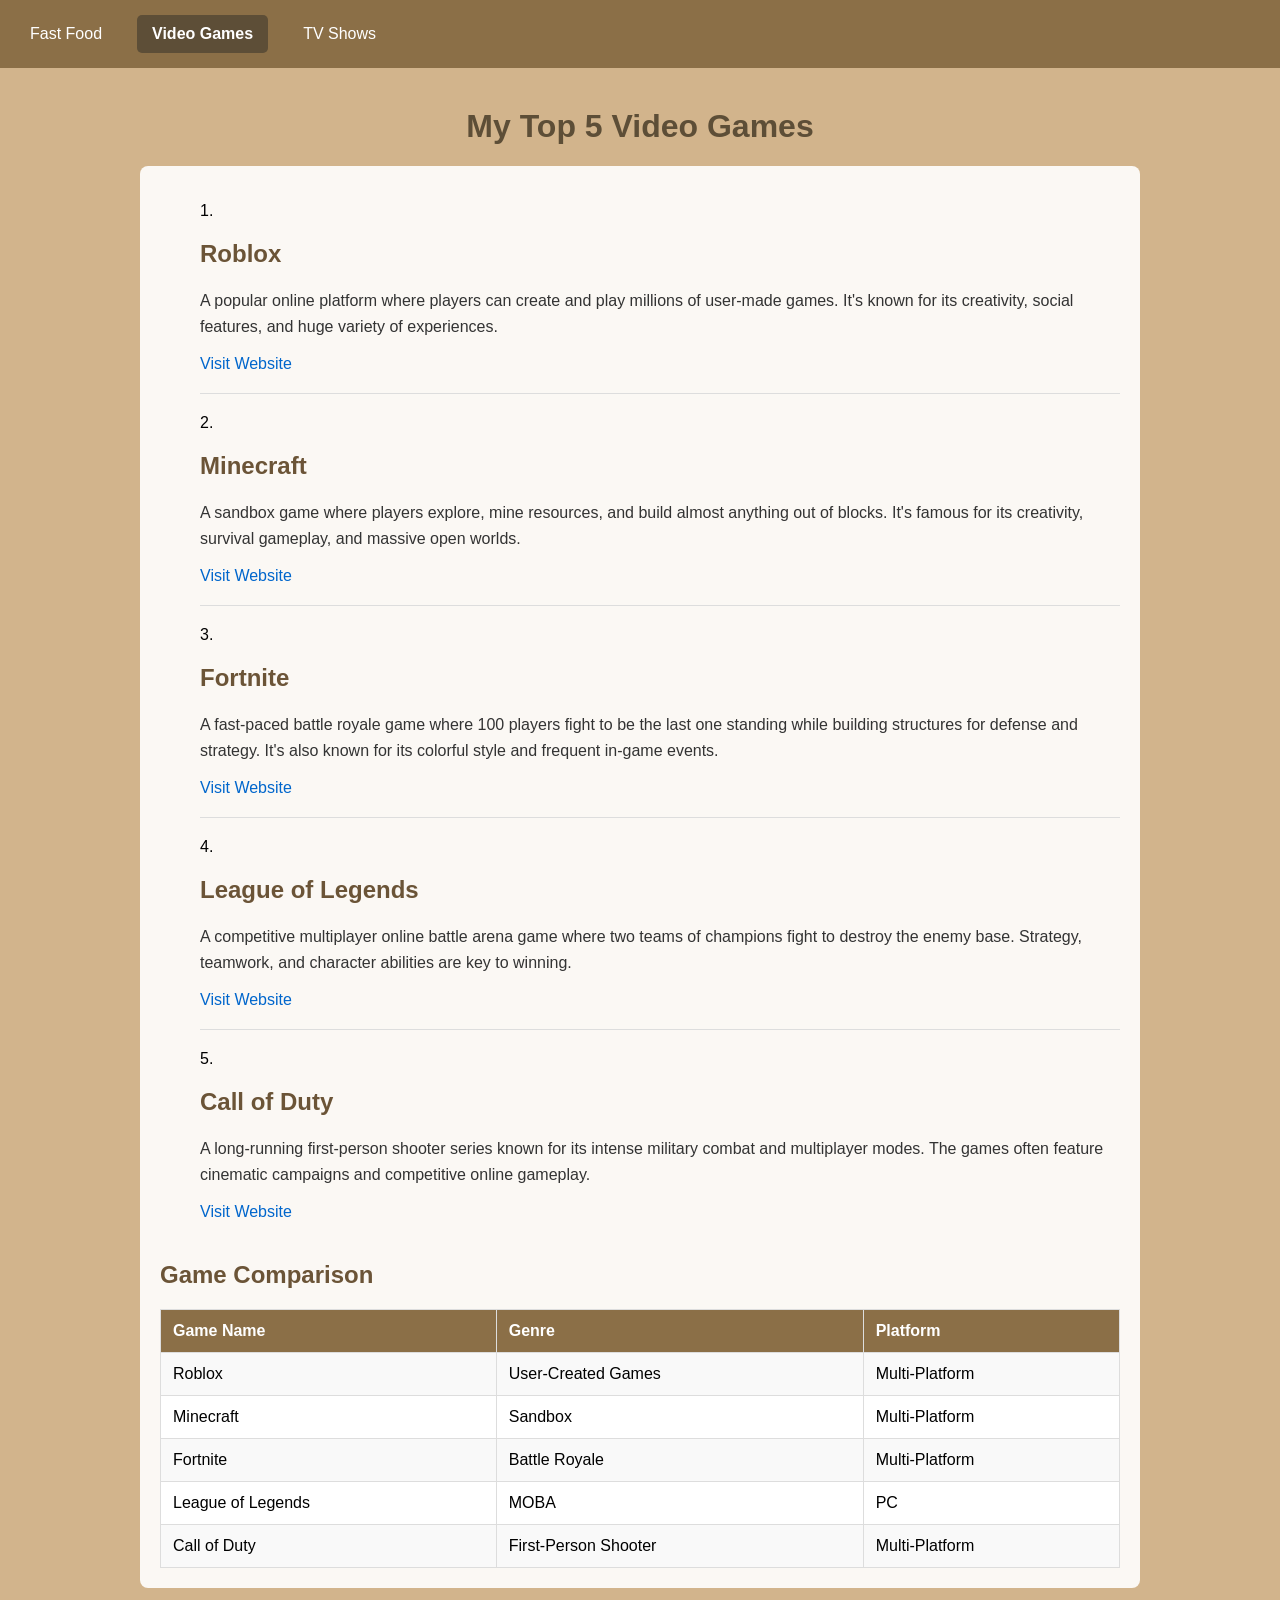
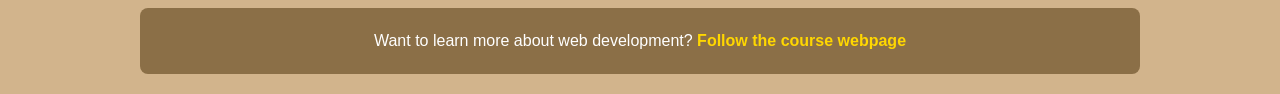
<file: games.html>
<!DOCTYPE html>
<html lang="en">
<head>
    <meta charset="UTF-8">
    <title>Top 5 Video Games</title>
    <meta name="description" content="My top 5 rankings of video games including Roblox, Minecraft, Fortnite, League of Legends, and Call of Duty.">
    <link rel="stylesheet" href="style.css">
</head>
<body>
    <nav class="navbar">
        <a href="index.html">Fast Food</a>
        <a href="games.html" class="active">Video Games</a>
        <a href="tvshows.html">TV Shows</a>
    </nav>

    <div class="container">
        <h1>My Top 5 Video Games</h1>
        
        <div class="content">
            <ol>
                <li>
                    <h2>Roblox</h2>
                    <p>A popular online platform where players can create and play millions of user-made games. It's known for its creativity, social features, and huge variety of experiences.</p>
                    <a href="https://www.roblox.com/">Visit Website</a>
                </li>
                
                <li>
                    <h2>Minecraft</h2>
                    <p>A sandbox game where players explore, mine resources, and build almost anything out of blocks. It's famous for its creativity, survival gameplay, and massive open worlds.</p>
                    <a href="https://www.minecraft.net/">Visit Website</a>
                </li>
                
                <li>
                    <h2>Fortnite</h2>
                    <p>A fast-paced battle royale game where 100 players fight to be the last one standing while building structures for defense and strategy. It's also known for its colorful style and frequent in-game events.</p>
                    <a href="https://www.fortnite.com/">Visit Website</a>
                </li>
                
                <li>
                    <h2>League of Legends</h2>
                    <p>A competitive multiplayer online battle arena game where two teams of champions fight to destroy the enemy base. Strategy, teamwork, and character abilities are key to winning.</p>
                    <a href="https://www.leagueoflegends.com/">Visit Website</a>
                </li>
                
                <li>
                    <h2>Call of Duty</h2>
                    <p>A long-running first-person shooter series known for its intense military combat and multiplayer modes. The games often feature cinematic campaigns and competitive online gameplay.</p>
                    <a href="https://www.callofduty.com/">Visit Website</a>
                </li>
            </ol>

            <h2>Game Comparison</h2>
            <table>
                <tr>
                    <th>Game Name</th>
                    <th>Genre</th>
                    <th>Platform</th>
                </tr>
                <tr>
                    <td>Roblox</td>
                    <td>User-Created Games</td>
                    <td>Multi-Platform</td>
                </tr>
                <tr>
                    <td>Minecraft</td>
                    <td>Sandbox</td>
                    <td>Multi-Platform</td>
                </tr>
                <tr>
                    <td>Fortnite</td>
                    <td>Battle Royale</td>
                    <td>Multi-Platform</td>
                </tr>
                <tr>
                    <td>League of Legends</td>
                    <td>MOBA</td>
                    <td>PC</td>
                </tr>
                <tr>
                    <td>Call of Duty</td>
                    <td>First-Person Shooter</td>
                    <td>Multi-Platform</td>
                </tr>
            </table>
        </div>

        <div class="footer">
            <p>Want to learn more about web development? <a href="https://github.com/teacher-aj/HeschelCS" class="course-link">Follow the course webpage</a></p>
        </div>
    </div>
</body>
</html>
</file>
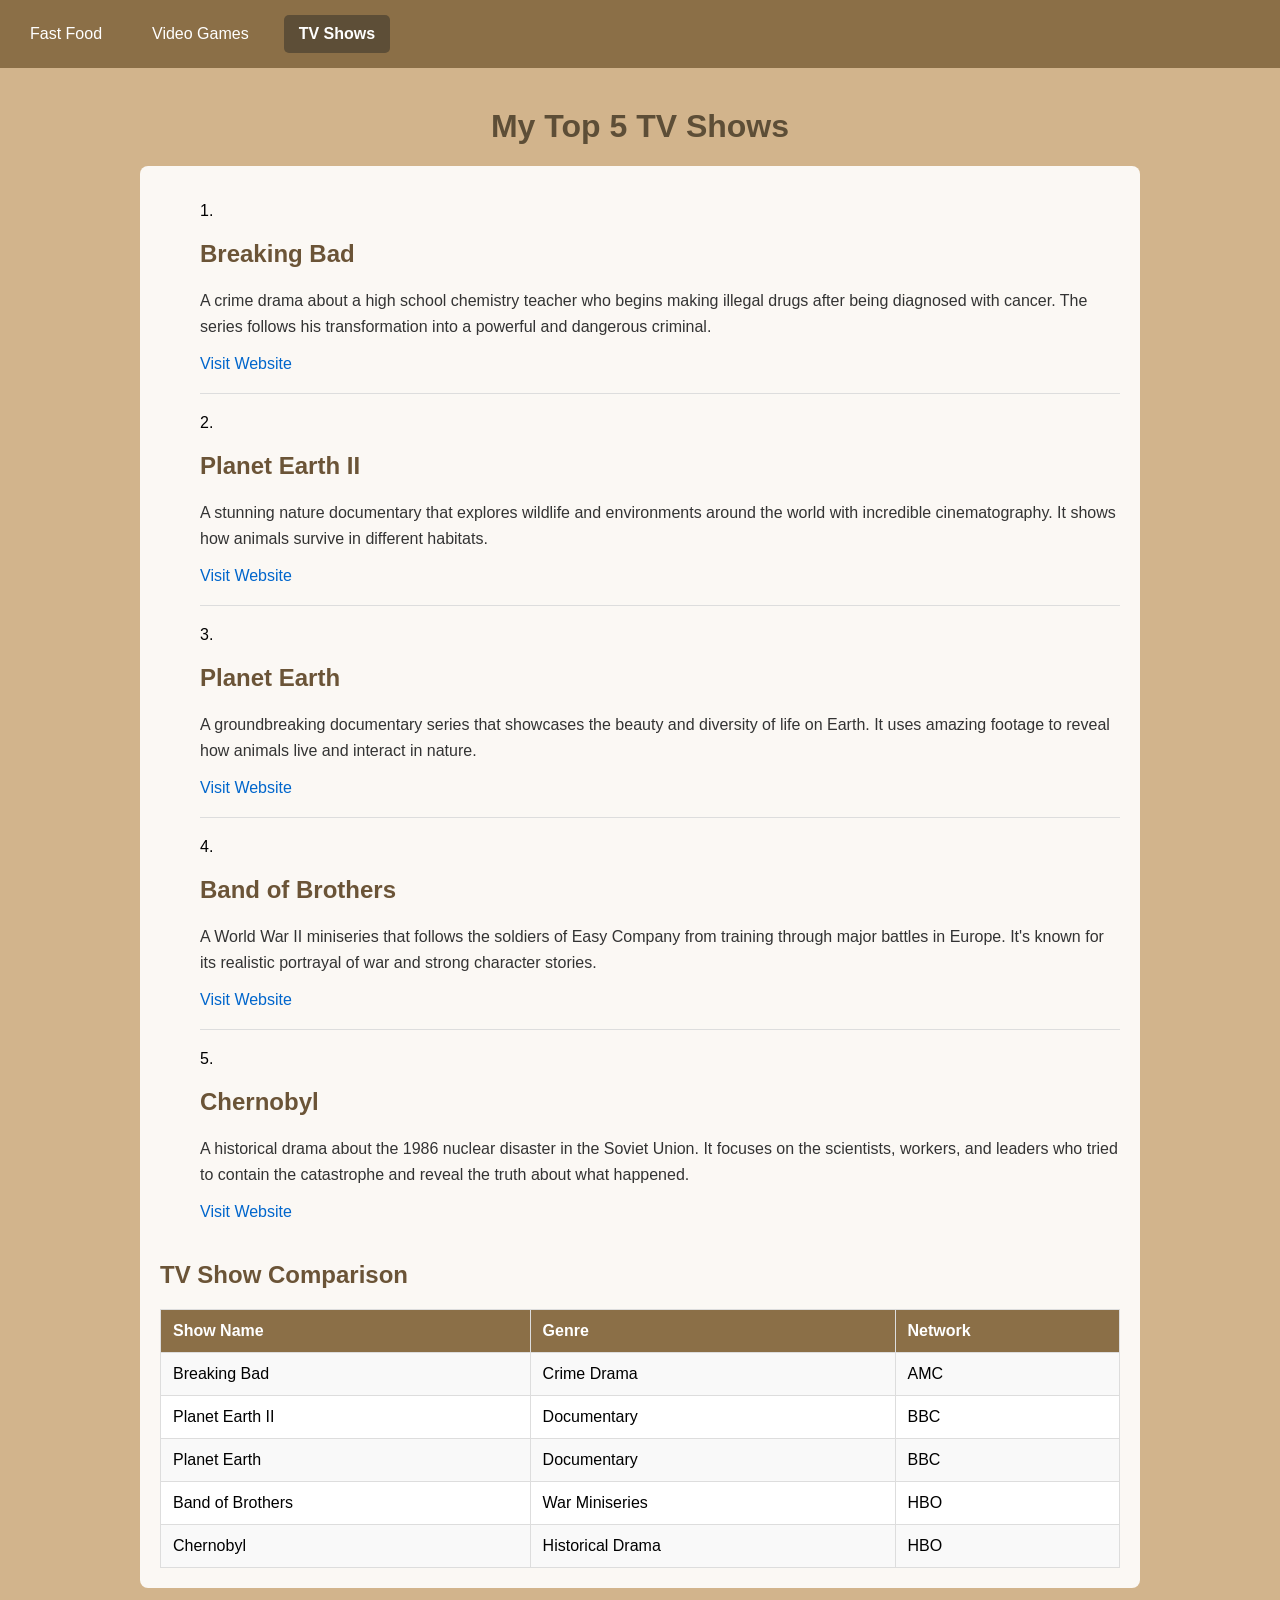
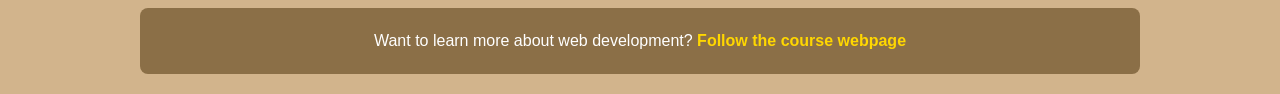
<file: tvshows.html>
<!DOCTYPE html>
<html lang="en">
<head>
    <meta charset="UTF-8">
    <title>Top 5 TV Shows</title>
    <meta name="description" content="My top 5 rankings of TV shows including Breaking Bad, Planet Earth II, Planet Earth, Band of Brothers, and Chernobyl.">
    <link rel="stylesheet" href="style.css">
</head>
<body>
    <nav class="navbar">
        <a href="index.html">Fast Food</a>
        <a href="games.html">Video Games</a>
        <a href="tvshows.html" class="active">TV Shows</a>
    </nav>

    <div class="container">
        <h1>My Top 5 TV Shows</h1>
        
        <div class="content">
            <ol>
                <li>
                    <h2>Breaking Bad</h2>
                    <p>A crime drama about a high school chemistry teacher who begins making illegal drugs after being diagnosed with cancer. The series follows his transformation into a powerful and dangerous criminal.</p>
                    <a href="https://www.amc.com/shows/breaking-bad">Visit Website</a>
                </li>
                
                <li>
                    <h2>Planet Earth II</h2>
                    <p>A stunning nature documentary that explores wildlife and environments around the world with incredible cinematography. It shows how animals survive in different habitats.</p>
                    <a href="https://www.bbc.com/programmes/p02544tc">Visit Website</a>
                </li>
                
                <li>
                    <h2>Planet Earth</h2>
                    <p>A groundbreaking documentary series that showcases the beauty and diversity of life on Earth. It uses amazing footage to reveal how animals live and interact in nature.</p>
                    <a href="https://www.bbc.com/programmes/b006mywy">Visit Website</a>
                </li>
                
                <li>
                    <h2>Band of Brothers</h2>
                    <p>A World War II miniseries that follows the soldiers of Easy Company from training through major battles in Europe. It's known for its realistic portrayal of war and strong character stories.</p>
                    <a href="https://www.hbo.com/band-of-brothers">Visit Website</a>
                </li>
                
                <li>
                    <h2>Chernobyl</h2>
                    <p>A historical drama about the 1986 nuclear disaster in the Soviet Union. It focuses on the scientists, workers, and leaders who tried to contain the catastrophe and reveal the truth about what happened.</p>
                    <a href="https://www.hbo.com/chernobyl">Visit Website</a>
                </li>
            </ol>

            <h2>TV Show Comparison</h2>
            <table>
                <tr>
                    <th>Show Name</th>
                    <th>Genre</th>
                    <th>Network</th>
                </tr>
                <tr>
                    <td>Breaking Bad</td>
                    <td>Crime Drama</td>
                    <td>AMC</td>
                </tr>
                <tr>
                    <td>Planet Earth II</td>
                    <td>Documentary</td>
                    <td>BBC</td>
                </tr>
                <tr>
                    <td>Planet Earth</td>
                    <td>Documentary</td>
                    <td>BBC</td>
                </tr>
                <tr>
                    <td>Band of Brothers</td>
                    <td>War Miniseries</td>
                    <td>HBO</td>
                </tr>
                <tr>
                    <td>Chernobyl</td>
                    <td>Historical Drama</td>
                    <td>HBO</td>
                </tr>
            </table>
        </div>

        <div class="footer">
            <p>Want to learn more about web development? <a href="https://github.com/teacher-aj/HeschelCS" class="course-link">Follow the course webpage</a></p>
        </div>
    </div>
</body>
</html>
</file>
<file: style.css>
body {
    background-color: #D2B48C;
    font-family: Arial, sans-serif;
    margin: 0;
    padding: 0;
}

.navbar {
    background-color: #8B6F47;
    padding: 15px;
    display: flex;
    gap: 20px;
    margin-bottom: 20px;
}

.navbar a {
    color: white;
    text-decoration: none;
    padding: 10px 15px;
    border-radius: 5px;
    transition: background-color 0.3s;
}

.navbar a:hover {
    background-color: #6B5437;
}

.navbar a.active {
    background-color: #5D4E37;
    font-weight: bold;
}

.container {
    max-width: 1000px;
    margin: 0 auto;
    padding: 20px;
}

.content {
    background-color: rgba(255, 255, 255, 0.9);
    padding: 20px;
    border-radius: 8px;
    margin-bottom: 20px;
}

h1 {
    color: #5D4E37;
    text-align: center;
    margin-top: 0;
}

h2 {
    color: #6B5437;
}

p {
    color: #333;
    line-height: 1.6;
}

a {
    color: #0066cc;
    text-decoration: none;
}

a:hover {
    color: #ff6600;
    text-decoration: underline;
}

.course-link {
    color: #8B6F47;
    font-weight: bold;
}

.course-link:hover {
    color: #5D4E37;
    text-decoration: underline;
}

table {
    background-color: white;
    border-collapse: collapse;
    margin-top: 20px;
    width: 100%;
    border: 1px solid #ddd;
}

th, td {
    padding: 12px;
    text-align: left;
    border: 1px solid #ddd;
}

th {
    background-color: #8B6F47;
    color: white;
    font-weight: bold;
}

tr:nth-child(even) {
    background-color: #f9f9f9;
}

img {
    max-width: 300px;
    height: auto;
    margin: 10px 0;
    border-radius: 5px;
}

ol {
    list-style-position: inside;
}

li {
    margin-bottom: 20px;
    padding-bottom: 20px;
    border-bottom: 1px solid #ddd;
}

li:last-child {
    border-bottom: none;
}

.footer {
    background-color: #8B6F47;
    color: white;
    padding: 20px;
    text-align: center;
    border-radius: 8px;
    margin-top: 20px;
}

.footer p {
    color: white;
    margin: 0;
}

.footer a {
    color: #FFD700;
}

.footer a:hover {
    color: white;
    text-decoration: underline;
}
</file>
